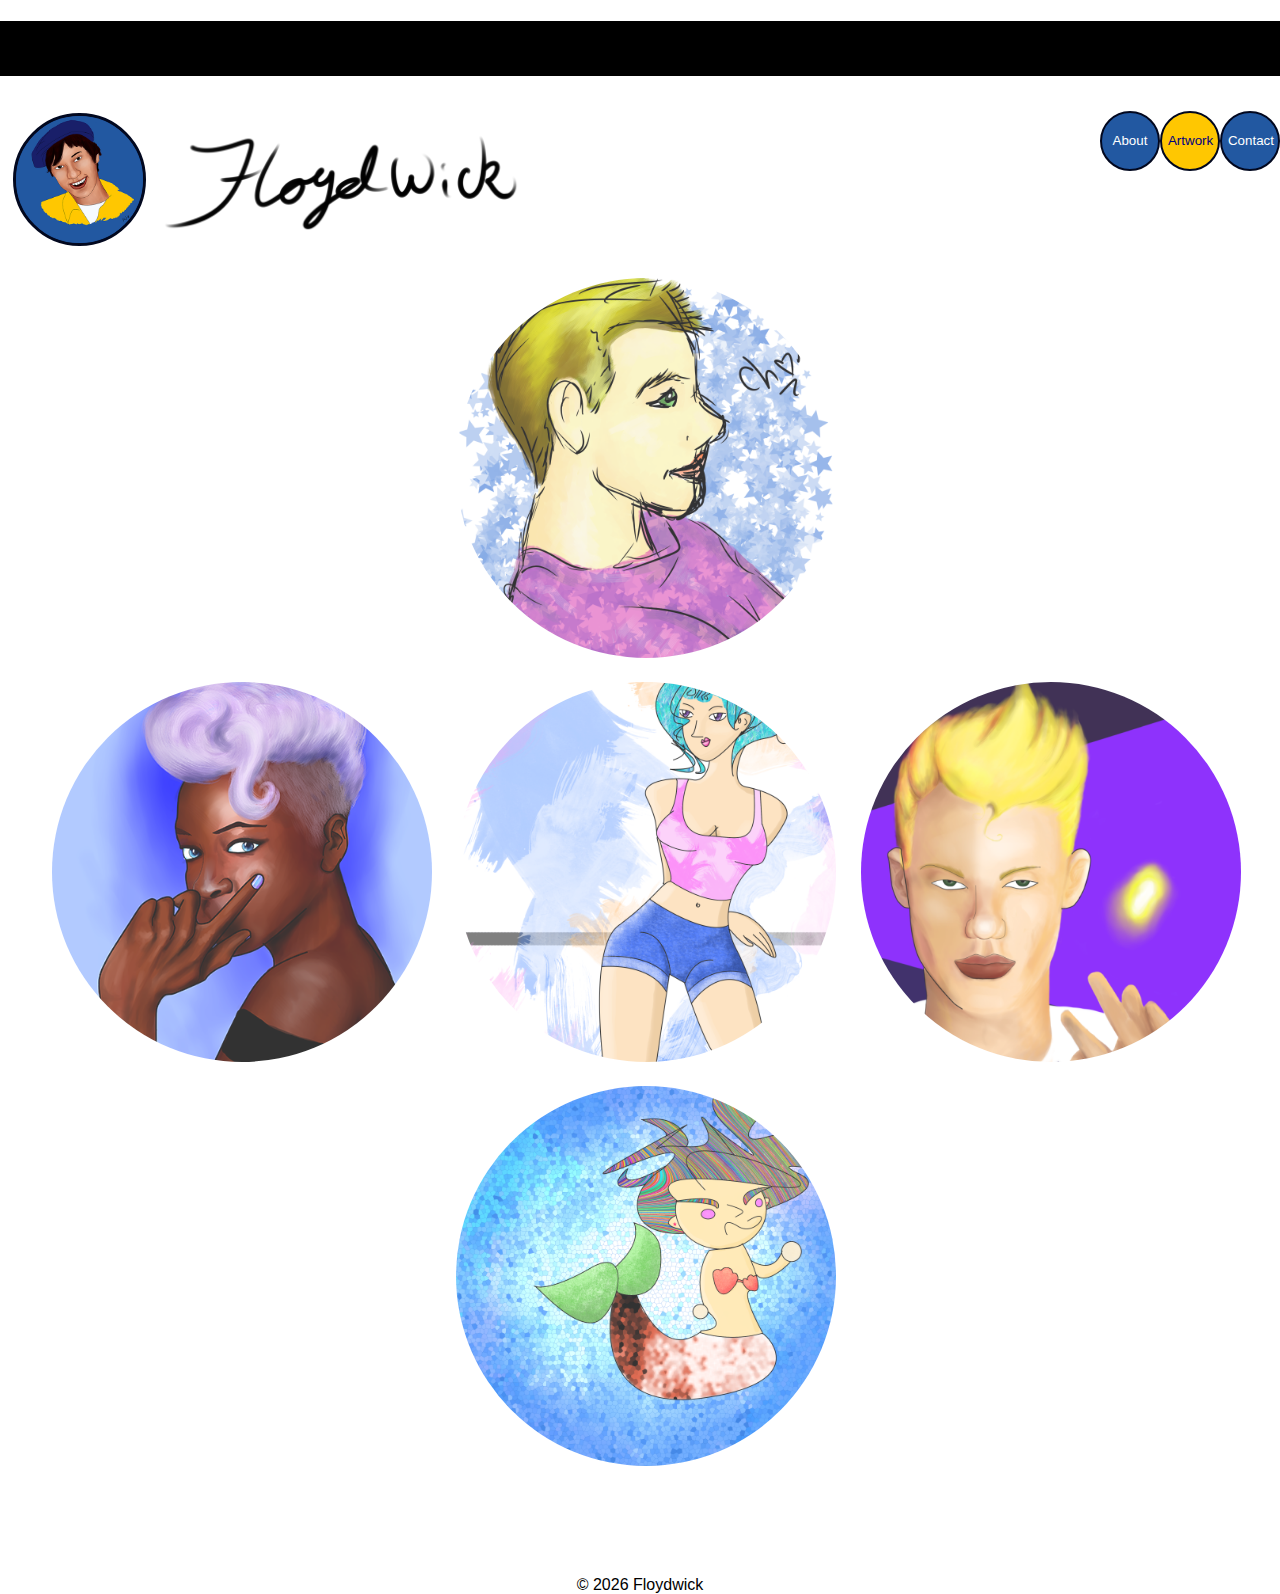
<file: index.html>
<!DOCTYPE html>
<head>
 <link rel="stylesheet" href="revamp2art.css">
 <link href="lightbox2-master\src\css\lightbox.css" rel="stylesheet">
</head>
<body>
  <h1></h1>

<div class="container">

<!-- <a href="ads.html"><button class="alt2"><b>Ads</b></button></a> -->

   <a href="contact.html"><button>Contact</button></a>
      <a href="artwork.html"><button class="alt">Artwork</button></a>
      <a href="about.html"><button>About</button></a>

      <img class="img-me" src="me5a.png">
    <img class="img-me2" src="floydwick2.png">


    <br>
    <br>
    <center>

    <a href="images\chana.png"  data-lightbox="roadtrip"><img class="img-circle" src="images/chan-5.png"></a>
    <br>
  <a href="images\danai-storm-1200.png"  data-lightbox="roadtrip"><img class="img-circle" src="images\danai-storm-5a.png"></a>
    <a href="images\grla.png"  data-lightbox="roadtrip"><img class="img-circle" src="images\grl-5.png"></a>
    <a href="images\flick.png"  data-lightbox="roadtrip"><img class="img-circle" src="images\flick-5.png"></a>
    <br>
    <a href="images\merm3a.png"  data-lightbox="roadtrip"><img class="img-circle" src="images\merm3-5.png"></a>
  </center>



</div>

<script src="lightbox2-master\dist\js\lightbox-plus-jquery.js"></script>
<script>
    lightbox.option({
      'albumLabel': "Image %1 of 5",
      'fitImagesInViewport': true,
      'resizeDuration': 200,
      'wrapAround': true,
      'maxheight': 1000,
    })
</script>

</body>

<footer>
  <center>
    <br>
    &copy; <script type="text/javascript">
  document.write(new Date().getFullYear());

</script> Floydwick
    <br>
  </center>
</footer>


<!-- blue 2258a1 navy 02081f gold ffc701-->
</file>
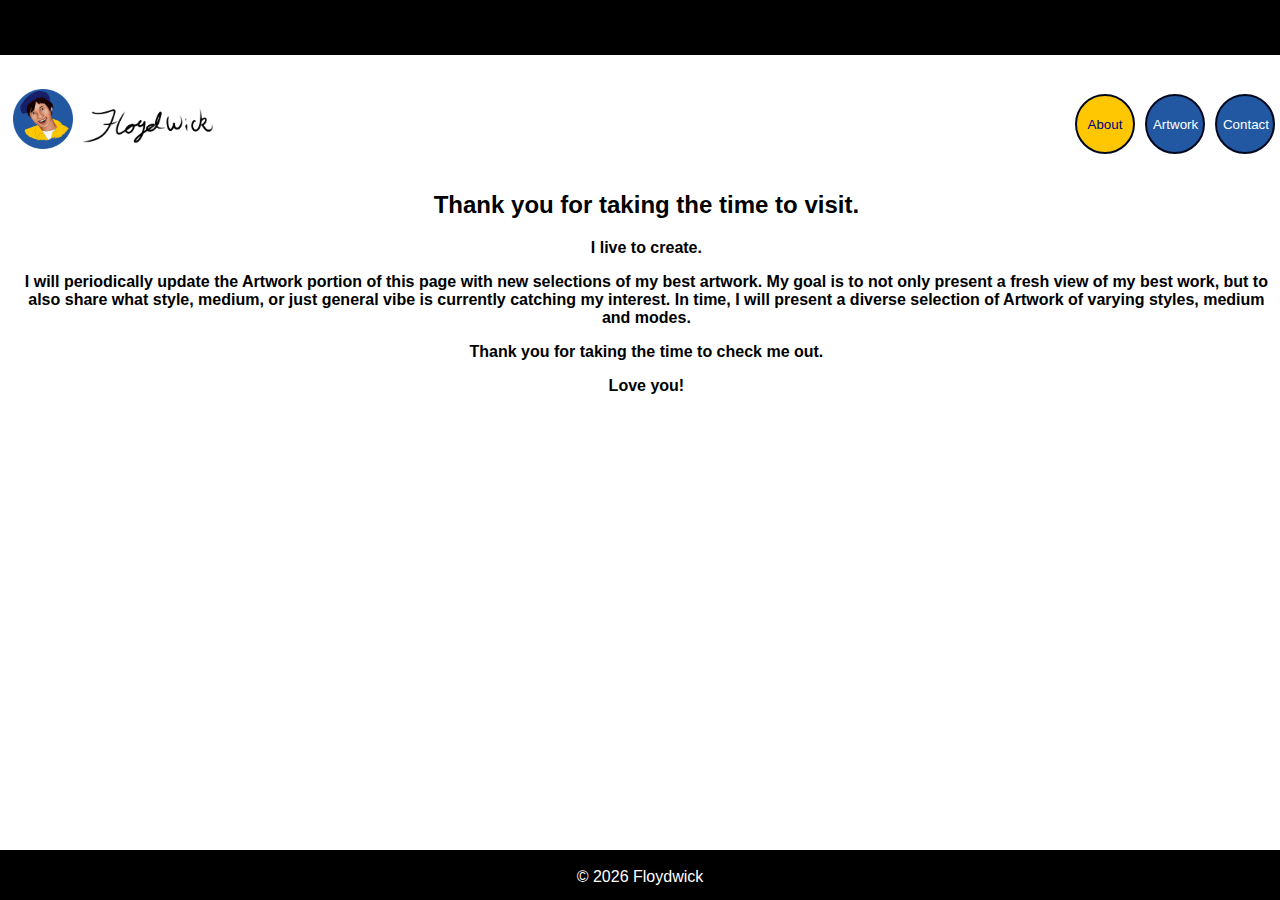
<file: about.html>
<head>
 <link rel="stylesheet" href="revamp2art.css">
</head>
<body>
  <h1></h1>
<div class="container">

   <a href="contact.html"><button>Contact</button></a>
      <a href="artwork.html"><button>Artwork</button></a>
      <a href="about.html"><button class="alt">About</button></a>

      <img src="me5a.png" height="60">
    <img src="floydwick2.png" height="50">


<br>
<br>
<Center>
  <h2>Thank you for taking the time to visit.</h2>
<b>
I live to create.
<p>
I will periodically update the Artwork portion of this page with new selections of my best artwork.
My goal is to not only present a fresh view of my best work, but to also share what style, medium,
or just general vibe is currently catching my interest. In time, I will present a diverse selection of Artwork
of varying styles, medium and modes.
<p>
Thank you for taking the time to check me out.
<p>
Love you!

  </b>
</center>



</div>
</body>

<footer>
  <center>
    <br>
    &copy; <script type="text/javascript">
  document.write(new Date().getFullYear());
</script> Floydwick
    <br>
  </center>
</footer>
<!-- blue 2258a1 navy 02081f gold ffc701
</file>
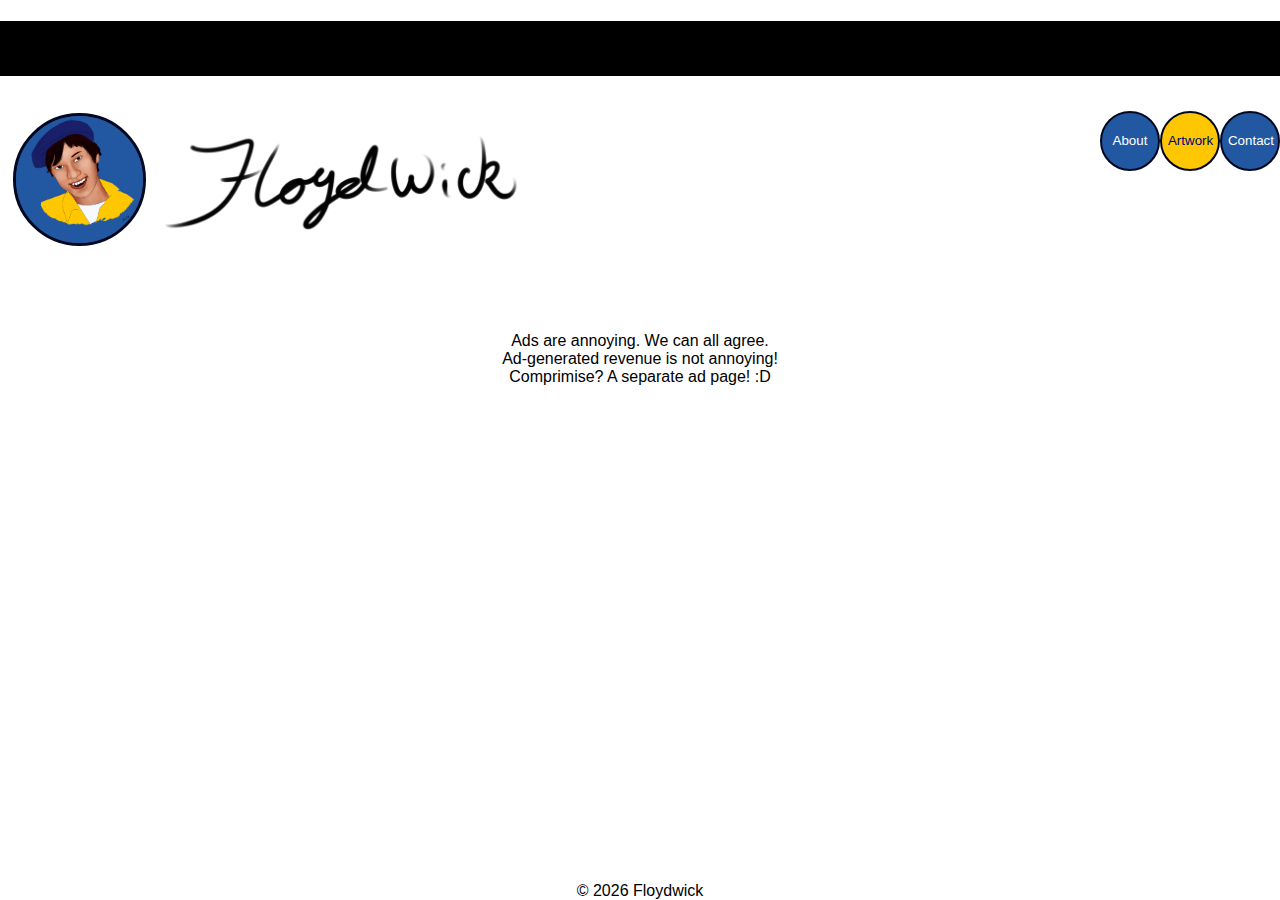
<file: ads.html>
<!DOCTYPE html>
<head>
  <script async src="//pagead2.googlesyndication.com/pagead/js/adsbygoogle.js"></script>
<script>
  (adsbygoogle = window.adsbygoogle || []).push({
    google_ad_client: "ca-pub-6796780628801618",
    enable_page_level_ads: true
  });
</script>
 <link rel="stylesheet" href="revamp2art.css">
 <link href="lightbox2-master\src\css\lightbox.css" rel="stylesheet">
</head>
<body>
  <h1></h1>

<div class="container">
<div class="buttonbox">
   <a href="contact.html"><button>Contact</button></a>
      <a href="artwork.html"><button class="alt">Artwork</button></a>
      <a href="about.html"><button>About</button></a>
</div>
      <img class="img-me" src="me5.png">
    <img class="img-me2" src="floydwick2.png">


    <br>
    <br>
    <center>


  </center>



</div>

<center> Ads are annoying. We can all agree.
  <br>
  Ad-generated revenue is not annoying!
  <br> Comprimise?   A separate ad page! :D

</body>

<footer>
  <center>
    <br>
    &copy; <script type="text/javascript">
  document.write(new Date().getFullYear());

</script> Floydwick
    <br>
  </center>
</footer>


<!-- blue 2258a1 navy 02081f gold ffc701
</file>
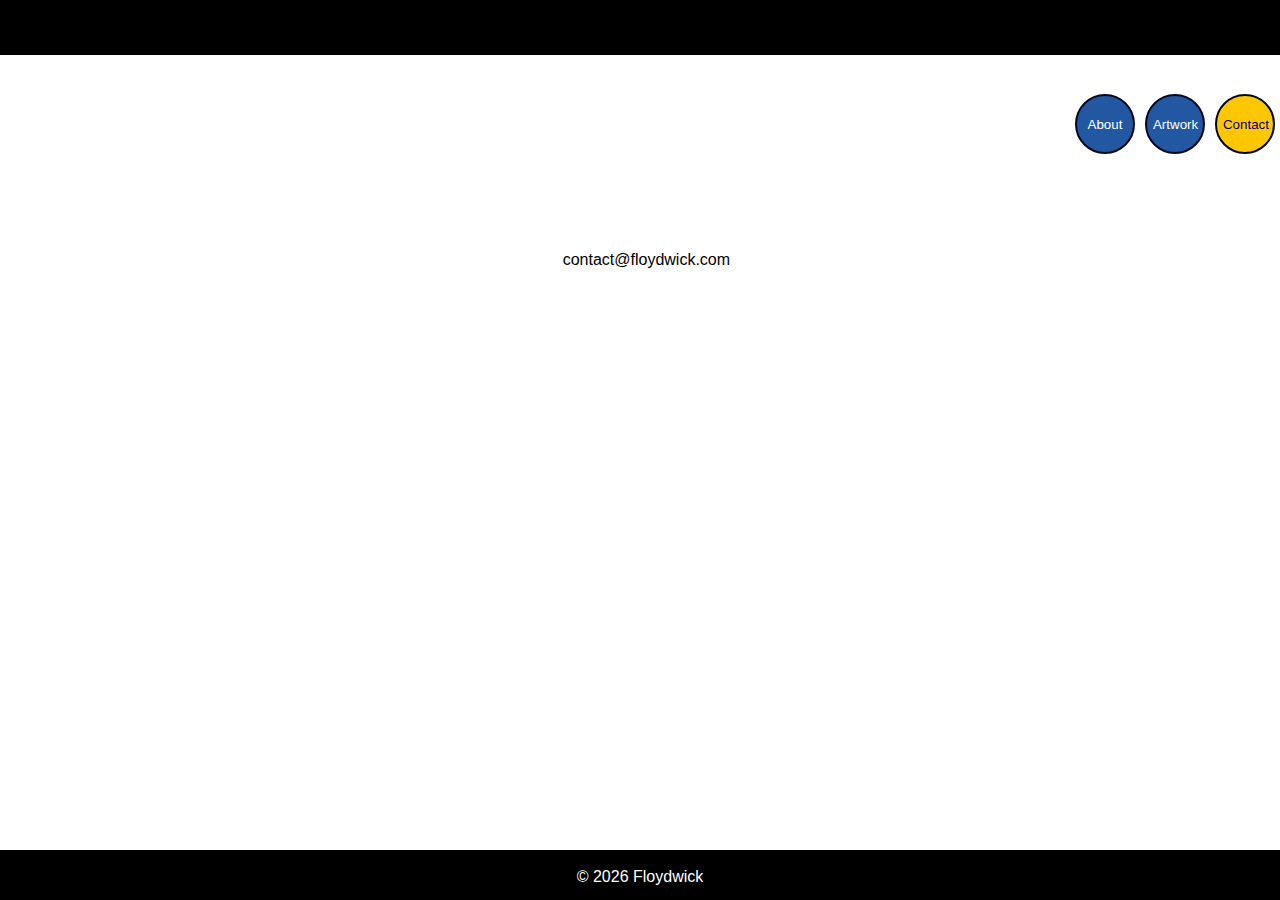
<file: contact.html>
<head>
 <link rel="stylesheet" href="revamp2art.css">
</head>
<body>
  <h1></h1>
<div class="container">

   <a href="contact.html"><button class="alt">Contact</button></a>
      <a href="artwork.html"><button>Artwork</button></a>
      <a href="about.html"><button>About</button></a>

<br>
<br>
<br>
<br>
<br>
<br>
<br>
<br>
<br>
<center>contact@floydwick.com</center>

</div>
</body>

<footer>
  <center>
    <br>
    &copy; <script type="text/javascript">
  document.write(new Date().getFullYear());
</script> Floydwick
    <br>
  </center>
</footer>
<!-- blue 2258a1 navy 02081f gold ffc701
</file>
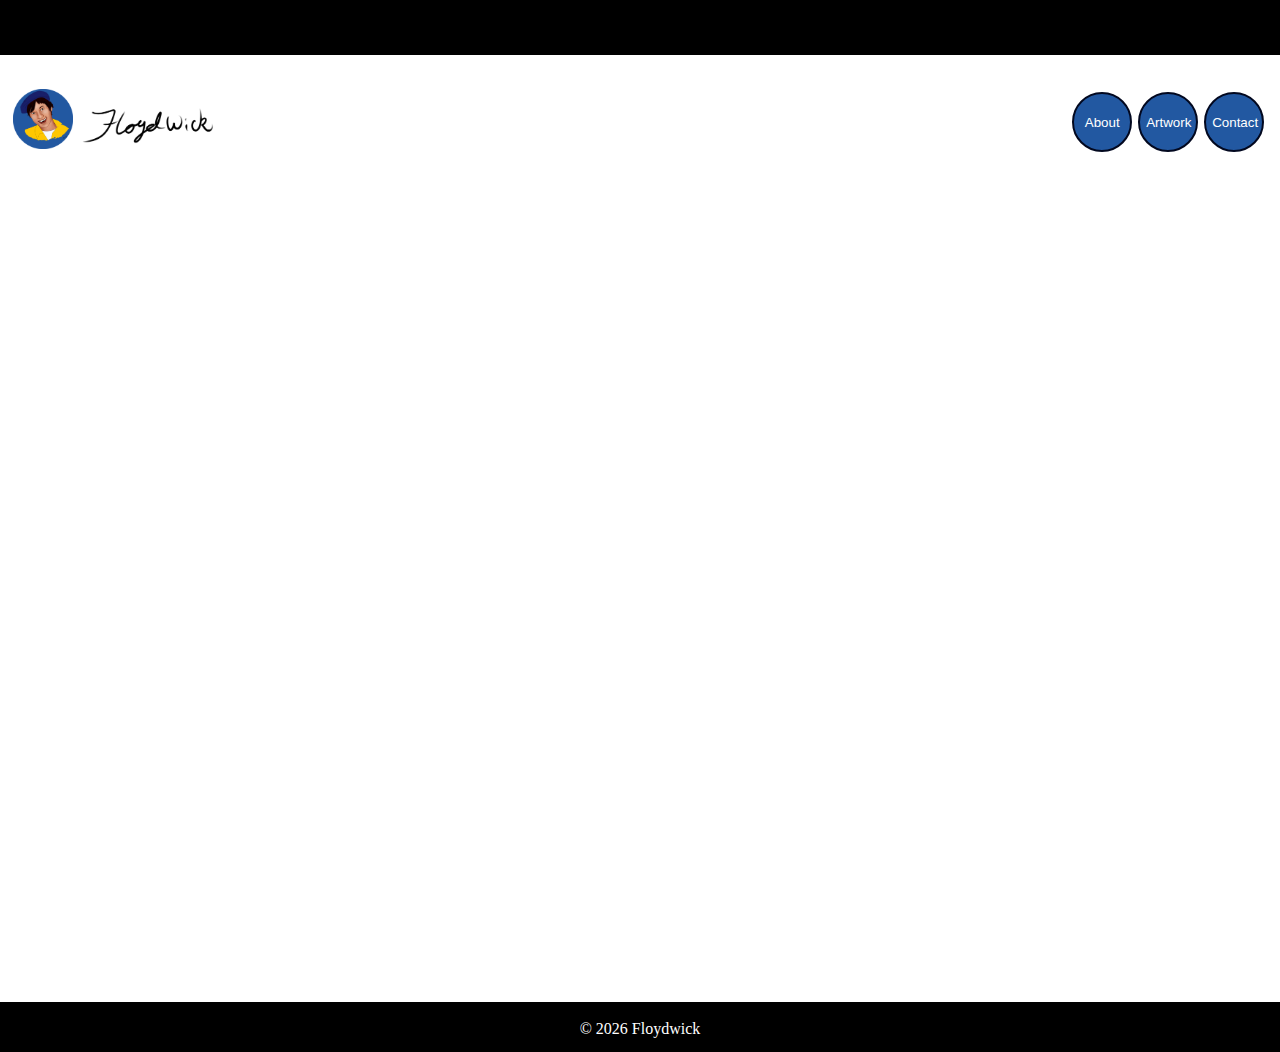
<file: revamp.html>
<head>
 <link rel="stylesheet" href="revamp2.css">
</head>
<body>
  <h1></h1>
<div class="container">

   <a href="about.html"><button>Contact</button></a>
      <a href="art.html"><button>Artwork</button></a>
      <a href="contact.html"><button>About</button></a>

      <img src="me5.png" height="60">
    <img src="floydwick2.png" height="50">
</div>
</body>

<footer>
  <center>
    <br>
    &copy; <script type="text/javascript">
  document.write(new Date().getFullYear());
</script> Floydwick
    <br>
  </center>
</footer>
<!-- blue 2258a1 navy 02081f gold ffc701
</file>
<file: revamp2art.css>
html {
  position: relative;
  min-height: 100%;
}

body {
    /* position: relative; */
    margin: 0 0 50px;
    padding: 0;
    background-color: fff;
    background-attachment: fixed;
    background-repeat: repeat;
    font-family: sans-serif;
}

h1 {
  padding-top: 50px;
  height: 5px;
  background-color: black;
  color: ffffff;
}

footer {
  position: absolute;
  left: 0;
  bottom: 0;
  width: 100%;
  height: 50;
  color: ffffff;
  background-color: 000000;
}

div.container {
    position: relative;
    padding: 1%;
    padding-bottom: 5%;
    background: white;
    width: 99%;
    height: ;
    margin: 0;
}

button {

  float: right;
  width: 60px;
  height: 60px;
  background-color: rgb(34, 88, 161);
  border: 2px solid rgb(2, 8, 31);
  border-radius: 50%;
  color: white;
  cursor: crosshair;
  margin: 5;
}

button.alt {

  float: right;
  width: 60px;
  height: 60px;
  background-color: #ffc701;
  border: 2px solid rgb(2, 8, 31);
  border-radius: 50%;
  color: navy;
  cursor: crosshair;
  margin: 5;
}

button.alt2 {

  float: right;
  width: 60px;
  height: 60px;
  background-color: #00FF7F;
  border: 2px solid rgb(2, 8, 31);
  border-radius: 50%;
  color: red;
  cursor: crosshair;
  margin: 5;
}

button:hover {
  background-color: #ffc701;
}

button.alt2:hover {
  background-color: #FF00FF;
  color: yellow;
}

.img-me {
  background-color: rgb(34, 88, 161);
  border: 3px solid rgb(2, 8, 31);
  border-radius: 50%;
  width: 10%;
}

.img-me2 {
  width: 30%;
}

.img-circle {
    border-radius: 50%;
    width: 30%;
    opacity: 0.8;
    margin: 10px;
    background: blue;

}


.img-circle:hover {
  opacity: 1;
  grayscale: 0%;}
</file>
<file: revamp2.css>
body {
    margin: 0;
    margin-bottom: 0;
    padding: 0;
    background-color: fff;
    background-attachment: fixed;
    background-repeat: repeat;
}

h1 {
  padding-top: 50px;
  height: 5px;
  background-color: black;
  color: ffffff;
}

footer {
  width: 100%;
  height: 50;
  color: ffffff;
  background-color: 000000;
}

div.container {
    padding: 1%;
    background: white;
    width: 99%%;
    height: 100%;
    margin: 0;
}

button {
  float: right;
  width: 60px;
  height: 60px;
  background-color: rgb(34, 88, 161);
  border: 2px solid rgb(2, 8, 31);
  border-radius: 50%;
  color: white;
  cursor: crosshair;
  margin: 3;
}



button:hover {
  background-color: #ffc701;
}

/* unvisited link
a:link {
   color: red;
} /*

/* visited link
a:visited {
   color: green;
} /*

/* mouse over link
a:hover {
   color: hotpink;
}/*

/* selected link
a:active {
   color: blue;
} /*
</file>
